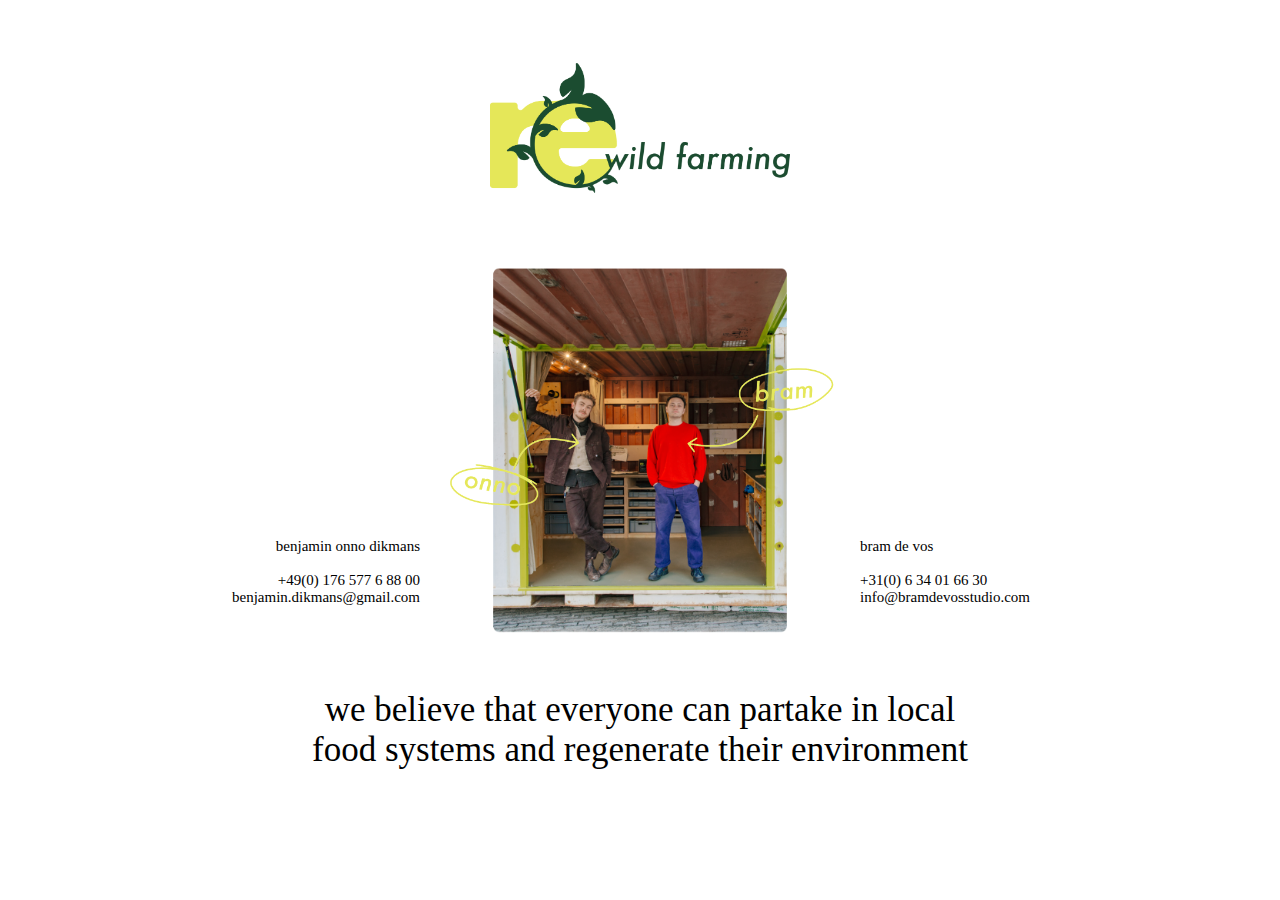
<file: index.html>
<!DOCTYPE html>
<html lang="en">
<head>
    <meta charset="UTF-8">
    <meta name="viewport" content="width=device-width, initial-scale=1.0">
    <title>rewild farmings</title>
    <link rel="stylesheet" href="styles.css">
</head>
<body>
    <div class="container">
        <img src="graphics/logo.png" alt="Logo" class="logo">
        <div class="photo-container">
            <div class="text-block text-top"></div>
            <div class="text-block text-left">
                benjamin onno dikmans<br><br>
                +49(0) 176 577 6 88 00<br>
                <a href="mailto:benjamin.dikmans@gmail.com" style="text-decoration: none; color: inherit;">benjamin.dikmans@gmail.com</a></div>
            <img src="graphics/landing.png" alt="Centered Photo" class="photo">
            <img src="graphics/bubbles.png" alt="Overlay Image" class="overlay">
            <div class="text-block text-right">
                bram de vos<br><br>
                +31(0) 6 34 01 66 30<br>
                <a href="mailto:info@bramdevosstudio.com" style="text-decoration: none; color: inherit;">info@bramdevosstudio.com</a></div>
            <div class="text-block text-bottom">
                we believe that everyone can partake in local <br>
                food systems and regenerate their environment</div>
        </div>
    </div>
</body>
</html>
</file>
<file: styles.css>
/* General Page Styling */
body, html {
    margin: 0;
    padding: 0;
    width: 100%;
    height: 100vh;
    display: flex;
    justify-content: center;
    align-items: center;
    background-color: white; /* Change as needed */
    font-family: "Futura";
    text-align: center;
}

/* Main Container */
.container {
    width: 90vw; /* Scales with window size */
    height: 90vh; /* Scales with window size */
    display: flex;
    flex-direction: column;
    align-items: center;
    justify-content: center;
    position: relative;
}

/* Logo Styling */
.logo {
    width: 50%; /* Matches the width of the central photo */
    max-width: 300px; /* Adjust as needed */
    height: auto; /* Keeps aspect ratio */
    position: absolute;
    top: 2vh;
}

/* Photo & Text Blocks */
.photo-container {
    position: relative;
    display: flex;
    justify-content: center;
    align-items: center;
    width: 50vw; /* Adjust as needed */
    max-width: 400px;
}

/* Centered Photo */
.photo {
    width: 100%; /* Adjusts dynamically */
    max-width: 300px;
    height: auto;
    display: block;
}

/* Overlay Image */
.overlay {
    position: absolute; /* Places it on top of the central image */
    top: 50%; /* Aligns to the center */
    left: 50%;
    transform: translate(-50%, -50%); /* Centers it perfectly */
    width: 100%; /* Same width as the central image */
    height: auto; /* Adjusts height automatically */
    pointer-events: none; /* Makes sure it doesn't block interactions */
}

/* Text Blocks - Independent Positioning */
.text-block {
    position: absolute;
    padding: 1vw;
    border-radius: 0.5vw;
    white-space: nowrap; /* Prevents text from breaking into multiple lines */
    font-size: 1.2vw; /* Scales text size with window */
}

/* Individual Styling for Each Text Block */
.text-top {
    top: -10%; /* Moves text to align above the image */
    left: 50%;
    transform: translateX(-50%);
    text-align: center;
    font-size: 35px;
}

.text-left {
    right: 100%; /* Aligns right edge of text with left edge of image */
    top: 50%;
    transform: translateY(80%);
    text-align: right;
    padding-right: 20px; /* Adds spacing from the image */
    font-size: 15px;
}

.text-right {
    left: 100%; /* Aligns left edge of text with right edge of image */
    top: 50%;
    transform: translateY(80%);
    text-align: left;
    padding-left: 20px; /* Adds spacing from the image */
    font-size: 15px;
}

.text-bottom {
    bottom: -150px; /* Moves text to align below the image */
    left: 50%;
    transform: translateX(-50%);
    text-align: center;
    font-size: 35px;
}
</file>
